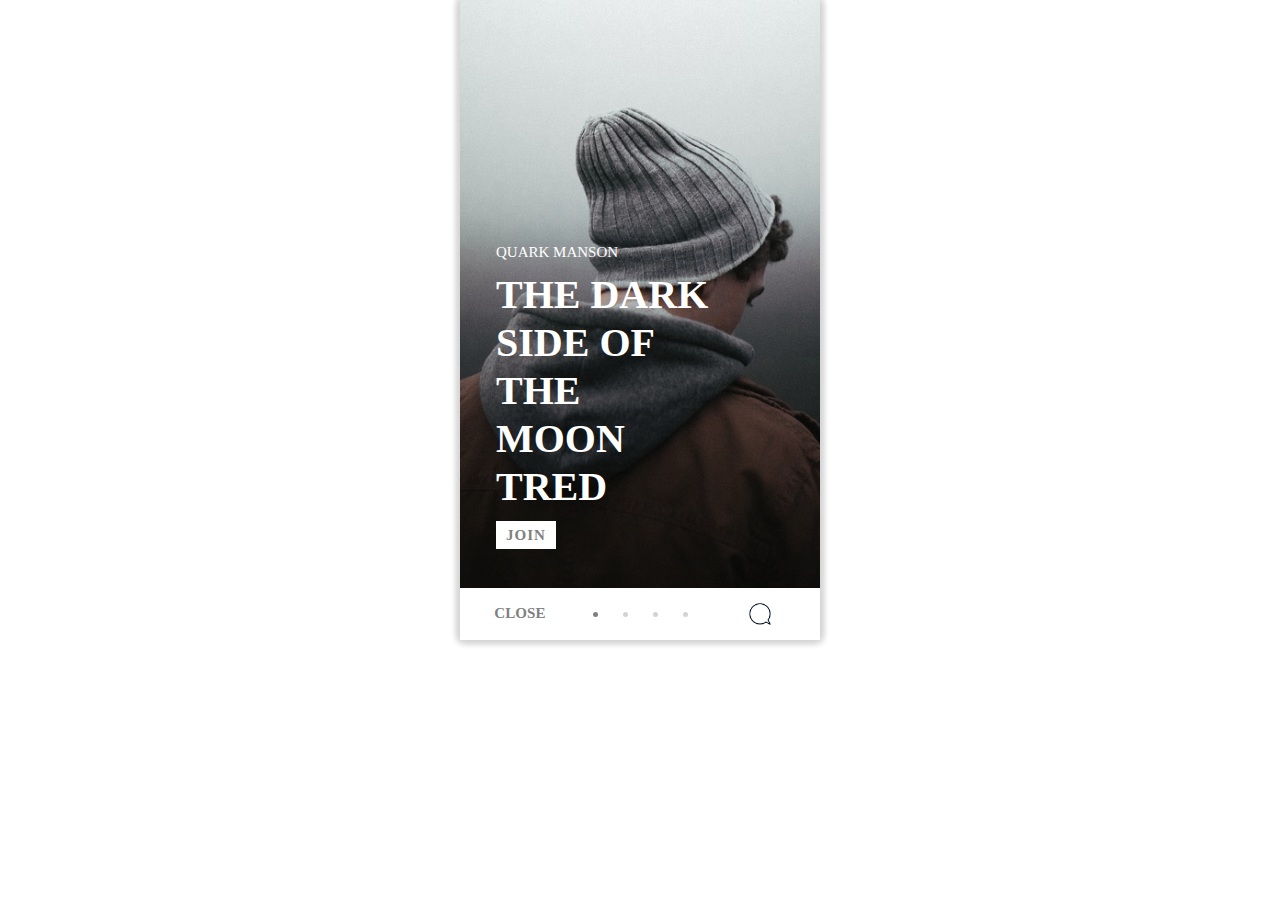
<file: index.html>
<!DOCTYPE html>
<html lang="en" dir="ltr">
  <head>
    <meta charset="utf-8">
    <title></title>
    <link rel="stylesheet" href="style.css">
  </head>
  <body>
    <main>
      <article class="">
        <section>

        </section>
        <section>
          <p>Quark Manson</p>
          <h1>The Dark Side of the moon tred</h1>
          <a href="second.html" alt="join">Join</a>
          <!-- <button type="button" name="button">join</button> -->  
        </section>

      </article>
      <footer>
        <a href="#" alt="close">close</a>
        <!-- <button type="button" name="button">close</button> -->
        <ul>
          <li></li>
          <li></li>
          <li></li>
          <li></li>
        </ul>
        <a href="third.html" alt="comments"></a>
         <!-- <button type="button" name="button"></button>  --> 
      </footer>
    </main>
  </body>
</html>
</file>
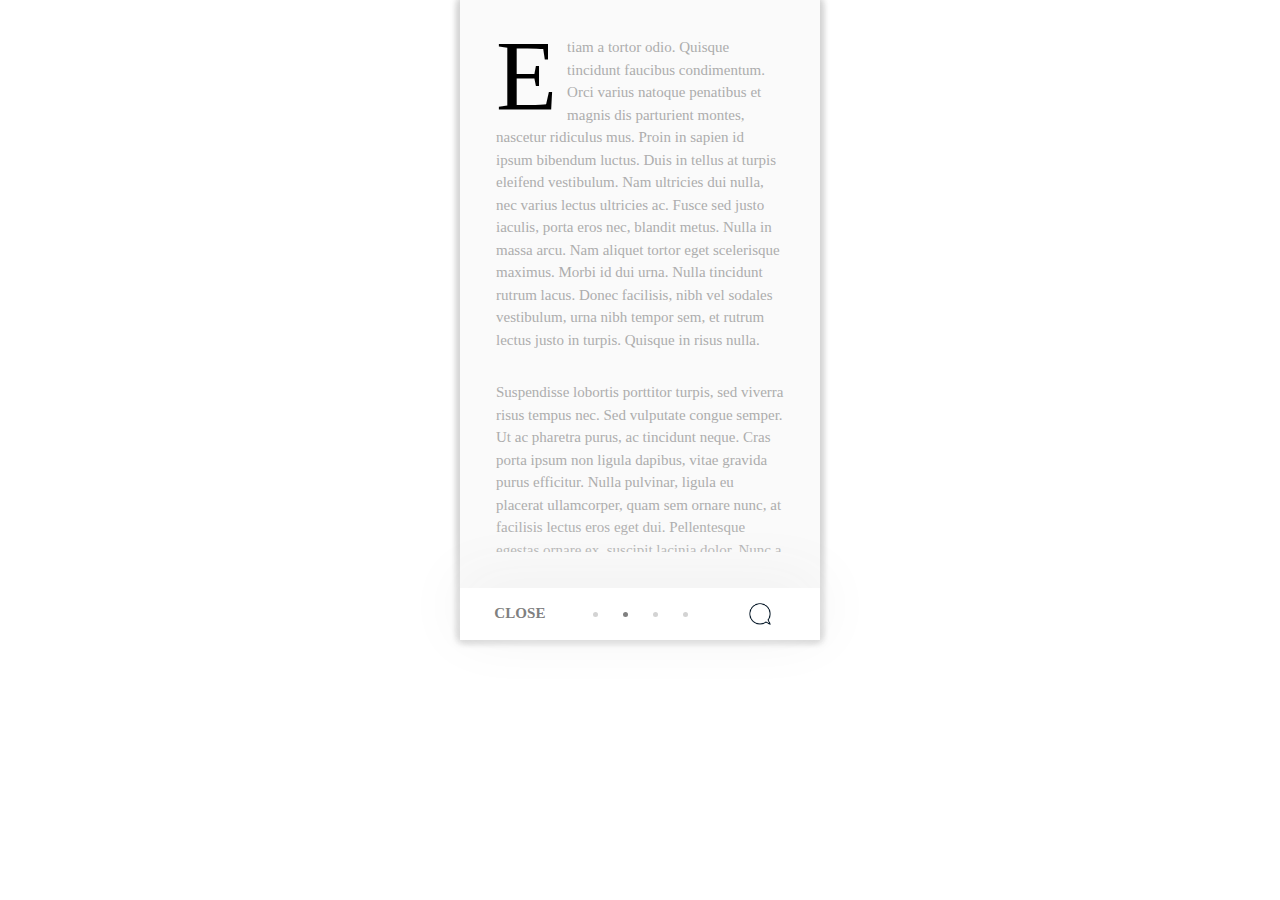
<file: second.html>
<!DOCTYPE html>
<html lang="en" dir="ltr">
  <head>
    <meta charset="utf-8">
    <title></title>
    <link rel="stylesheet" href="nextstyle.css">
  </head>
  <body>
    <main>
      <article class="">
        <p>Etiam a tortor odio. Quisque tincidunt faucibus condimentum. Orci varius natoque penatibus et magnis
           dis parturient montes, nascetur ridiculus mus. Proin in sapien id ipsum bibendum luctus. Duis in tellus
           at turpis eleifend vestibulum. Nam ultricies dui nulla, nec varius lectus ultricies ac. Fusce sed justo
           iaculis, porta eros nec, blandit metus. Nulla in massa arcu. Nam aliquet tortor eget scelerisque maximus.
           Morbi id dui urna. Nulla tincidunt rutrum lacus. Donec facilisis, nibh vel sodales vestibulum, urna nibh
           tempor sem, et rutrum lectus justo in turpis. Quisque in risus nulla.</p>

        <p>Suspendisse lobortis porttitor turpis, sed viverra risus tempus nec. Sed vulputate congue semper. Ut ac
           pharetra purus, ac tincidunt neque. Cras porta ipsum non ligula dapibus, vitae gravida purus efficitur.
           Nulla pulvinar, ligula eu placerat ullamcorper, quam sem ornare nunc, at facilisis lectus eros eget dui.
           Pellentesque egestas ornare ex, suscipit lacinia dolor. Nunc a dolor enim. Fusce ultricies sed orci id
           rhoncus. Donec cursus luctus elit, id volutpat tortor pretium at. Sed aliquet diam orci, sit amet dapibus
           felis luctus at. Maecenas at elit eu odio suscipit consequat. Donec euismod luctus velit, ac venenatis ante
           finibus vitae. Sed in nisi sed libero venenatis eleifend quis vel sem.</p>
      </article>
      <footer>
        <a href="index.html" alt="close">close</a>
        <!-- <button type="button" name="button">close</button> -->
        <ul>
          <li></li>
          <li></li>
          <li></li>
          <li></li>
        </ul>
        <a href="third.html" alt="comments"></a>
        <!-- <button type="button" name="button"></button> -->
      </footer>
    </main>
  </body>
</html>
</file>
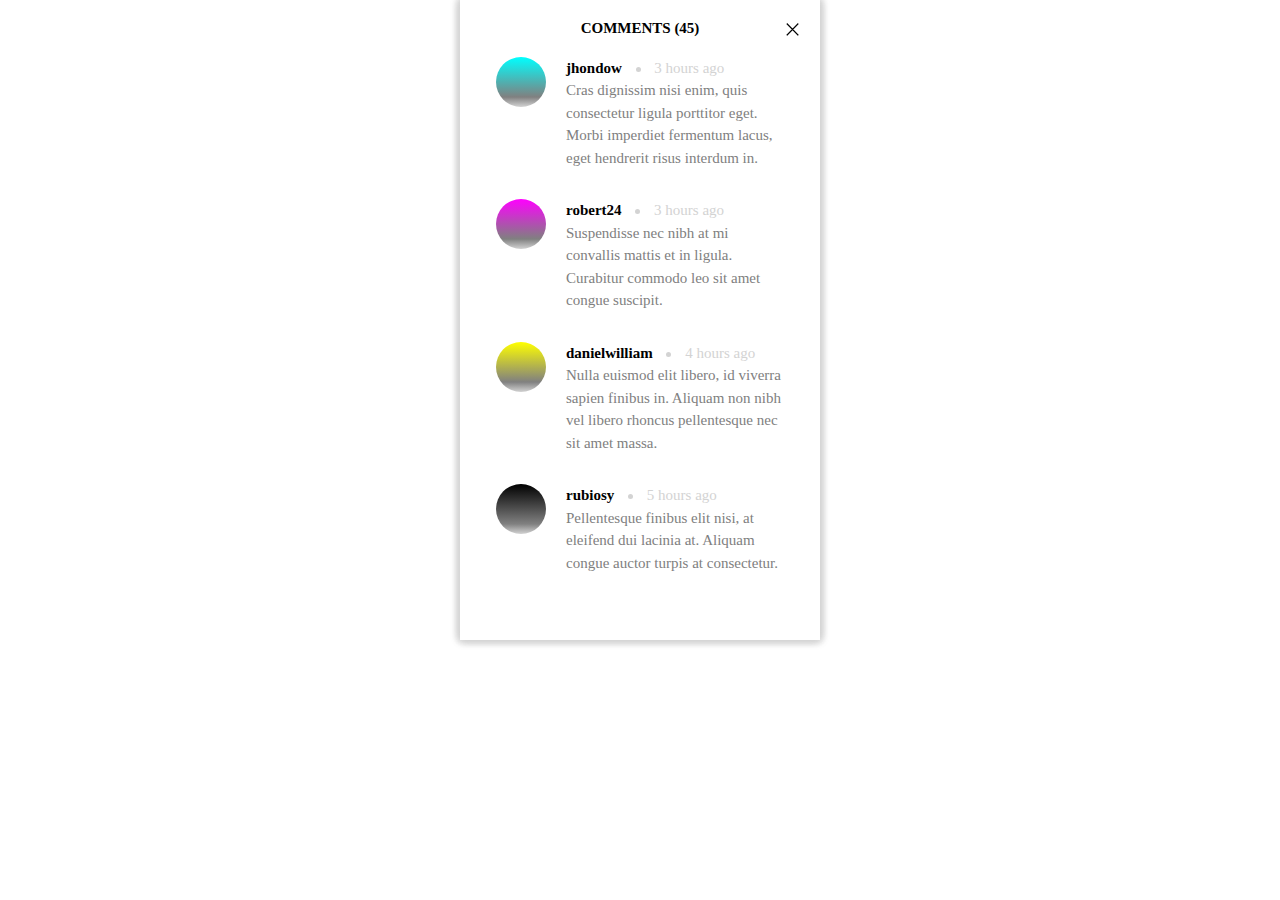
<file: third.html>
<!DOCTYPE html>
<html lang="en" dir="ltr">
  <head>
    <meta charset="utf-8">
    <title></title>
    <link rel="stylesheet" href="laststyle.css">
  </head>
  <body>
    <main>
      <header>
        <h1>comments (45)</h1>
        <a href="index.html" alt="close"></a>
        <!-- <button type="button"></button> -->  
      </header>
      <article class="">
        <section class="comment">
          <div class="avatar"></div>
          <section class="comment-text">
            <ul>
              <li class="nickname">jhondow</li>
              <li class="divider"></li>
              <li class="time ago">3 hours ago</li>
            </ul>
            <p>Cras dignissim nisi enim, quis consectetur ligula porttitor eget.
            Morbi imperdiet fermentum lacus, eget hendrerit risus interdum in.</p>
          </section>
        </section>
        <section class="comment">
          <div class="avatar"></div>
          <section class="comment-text">
            <ul>
              <li class="nickname">robert24</li>
              <li class="divider"></li>
              <li class="time ago">3 hours ago</li>
            </ul>
            <p>Suspendisse nec nibh at mi convallis mattis et in ligula.
            Curabitur commodo leo sit amet congue suscipit.</p>
          </section>
        </section>
        <section class="comment">
          <div class="avatar"></div>
          <section class="comment-text">
            <ul>
              <li class="nickname">danielwilliam</li>
              <li class="divider"></li>
              <li class="time ago">4 hours ago</li>
            </ul>
            <p>Nulla euismod elit libero, id viverra sapien finibus in.
            Aliquam non nibh vel libero rhoncus pellentesque nec sit amet
            massa.</p>
          </section>
        </section>
        <section class="comment">
          <div class="avatar"></div>
          <section class="comment-text">
            <ul>
              <li class="nickname">rubiosy</li>
              <li class="divider"></li>
              <li class="time ago">5 hours ago</li>
            </ul>
            <p>Pellentesque finibus elit nisi, at eleifend dui lacinia at.
            Aliquam congue auctor turpis at consectetur.</p>
          </section>
        </section>
      </article>
    </main>
  </body>
</html>
</file>
<file: style.css>
* {
  margin: 0;
  padding: 0;
  box-sizing: border-box;
}

html {
  font-size: 10px;
}

main {
  width: 360px;
  height: 640px;
  display: flex;
  flex-direction: column;
  margin: 0 auto;
  box-shadow: 2px 0 8px lightgray,
              -2px 0 8px lightgray,
              0 2px 8px lightgray,
              0 -2px 8px lightgray;
}

article {
  flex: 10;
  background: url('orig.jpg') center 0 / auto 100% no-repeat,
              linear-gradient(to bottom, white, lightgray, gray);
  background-blend-mode: multiply;
  color: white;
  font-size: 1.5rem;
  padding: 10%;
  padding-right: 30%;
  text-transform: uppercase;
  line-height: 1.2;
  display: flex;
  flex-direction: column;
}

article section:first-child {
  flex: 2;
}

article section:last-child {
  flex: 3;
}

p {
  margin-bottom: 1rem;
}

h1{
  font-size: 4rem;
}

article a {
  display: inline-block;
  text-decoration: none;
  margin-top: 1rem;
  border: none;
  background-color: white;
  color: gray;
  padding: 0.5rem 1rem;
  font-weight: bold;
  text-transform: uppercase;
  letter-spacing: 0.1rem;
}

article a:hover {
  color: black;
  transition: 0.1s;
  outline: 3px solid white;
}

footer {
  flex: 1;
  display: flex;
}

footer a {
  background-color: white;
  border: none;
}

footer a:first-child {
  flex: 1;
  color: gray;
  font-weight: bold;
  text-transform: uppercase;
  letter-spacing: 0.01rem;
  text-align: center;
  text-decoration: none;
  line-height: 3.443;
  font-size: 1.5rem;
}

footer a:first-child:hover {
  color: black;
  transition: 0.1s;
}


ul {
  flex: 1;
  list-style: none;
  display: flex;
  align-items: center;
  justify-content: space-around;
}

li {
  width: 0.5rem;
  height: 0.5rem;
  background-color: lightgray;
  border-radius: 50%;
}

li:hover {
  background-color: gray;
}

li:first-child {
  background-color: gray;
}

footer a:last-child {
  flex: 1;
  background: url('button.png') center 0 / auto 100% no-repeat;
}
</file>
<file: nextstyle.css>
* {
  margin: 0;
  padding: 0;
  box-sizing: border-box;
}

html {
  font-size: 10px;
}

main {
  width: 360px;
  height: 640px;
  display: flex;
  flex-direction: column;
  margin: 0 auto;
  background: hsl(0, 0%, 98%);
  box-shadow: 2px 0 8px lightgray,
              -2px 0 8px lightgray,
              0 2px 8px lightgray,
              0 -2px 8px lightgray;
}

article {
  flex: 10;
  color: hsl(0, 0%, 68%);
  font-size: 1.5rem;
  padding: 10%;
  padding-bottom: 0;
  margin-bottom: 10%;
  line-height: 1.5;
  overflow: hidden;
}

p {
  margin-bottom: 3rem;
}

p:first-child::first-letter {
  font-size: 10rem;
  color: black;
  float: left;
  line-height: 0.8;
  margin-right: 1rem;
}

footer {
  flex: 1;
  display: flex;
  background-color: white;
  box-shadow: 0 -8px 64px hsl(0, 0%, 94%);
}

li:hover {
  background-color: gray;
}

footer a, footer button {
  background-color: white;
  border: none;
}

footer a {
  text-decoration: none;
  display: block;
  text-align: center;
}

footer a:first-child {
  flex: 1;
  font-size: 1.5rem;
  color: gray;
  font-weight: bold;
  text-transform: uppercase;
  letter-spacing: 0.01rem;
  line-height: 3.442;
}

footer a:first-child:hover {
  color: black;
  transition: 0.1s;
}

ul {
  flex: 1;
  list-style: none;
  display: flex;
  align-items: center;
  justify-content: space-around;
}

li {
  width: 0.5rem;
  height: 0.5rem;
  background-color: lightgray;
  border-radius: 50%;
}

li:nth-child(2) {
  background-color: gray;
}

footer a:last-child {
  flex: 1;
  background: url('button.png') center 0 / auto 100% no-repeat;
}
</file>
<file: laststyle.css>
* {
  margin: 0;
  padding: 0;
  box-sizing: border-box;
}

html {
  font-size: 10px;
}

main {
  width: 360px;
  height: 640px;
  display: flex;
  flex-direction: column;
  margin: 0 auto;
  box-shadow: 2px 0 8px lightgray,
              -2px 0 8px lightgray,
              0 2px 8px lightgray,
              0 -2px 8px lightgray;
}

header {
  flex: 1;
  text-align: center;
  background-color: white;
  padding-top: 2rem;
  text-transform: uppercase;
  font-size: 1.5rem;
}

h1 {
  font-size: 1.5rem;
  vertical-align: bottom;
}

header a {
  float: right;
  border: none;
  background-color: white;
  position: relative;
  bottom: 1.5rem;
  right: 2rem;
  width: 1.5rem;
  height: 1.5rem;

  background: url('close.png') center center / 15px 15px;
}

article {
  flex: 10;
  color: gray;
  font-size: 1.5rem;
  padding: 10%;
  padding-top: 0;
  line-height: 1.5;
}

.comment {
  display: flex;
  margin-bottom: 3rem;
}

.avatar {
  width: 5rem;
  background: linear-gradient(cyan, gray 80%, lightgray);
  border-radius: 50%;
  height: 5rem;
  margin-right: 2rem;
}

.comment:nth-child(2) .avatar {
  background: linear-gradient(magenta, gray 80%, lightgray);
}

.comment:nth-child(3) .avatar {
  background: linear-gradient(yellow, gray 80%, lightgray);
}

.comment:nth-child(4) .avatar {
  background: linear-gradient(black, gray 80%, lightgray);
}

.comment-text {
  flex: 4;
}

li {
  list-style-type: none;
  display: inline-block;
  margin-right: 1rem;
  color: lightgray;
}

li:first-child {
  color: black;
  font-weight: bold;
}

li:nth-child(2) {
  background-color: lightgray;
  width: 5px;
  height: 5px;
  border-radius: 50%;
  vertical-align: middle;
}
</file>
